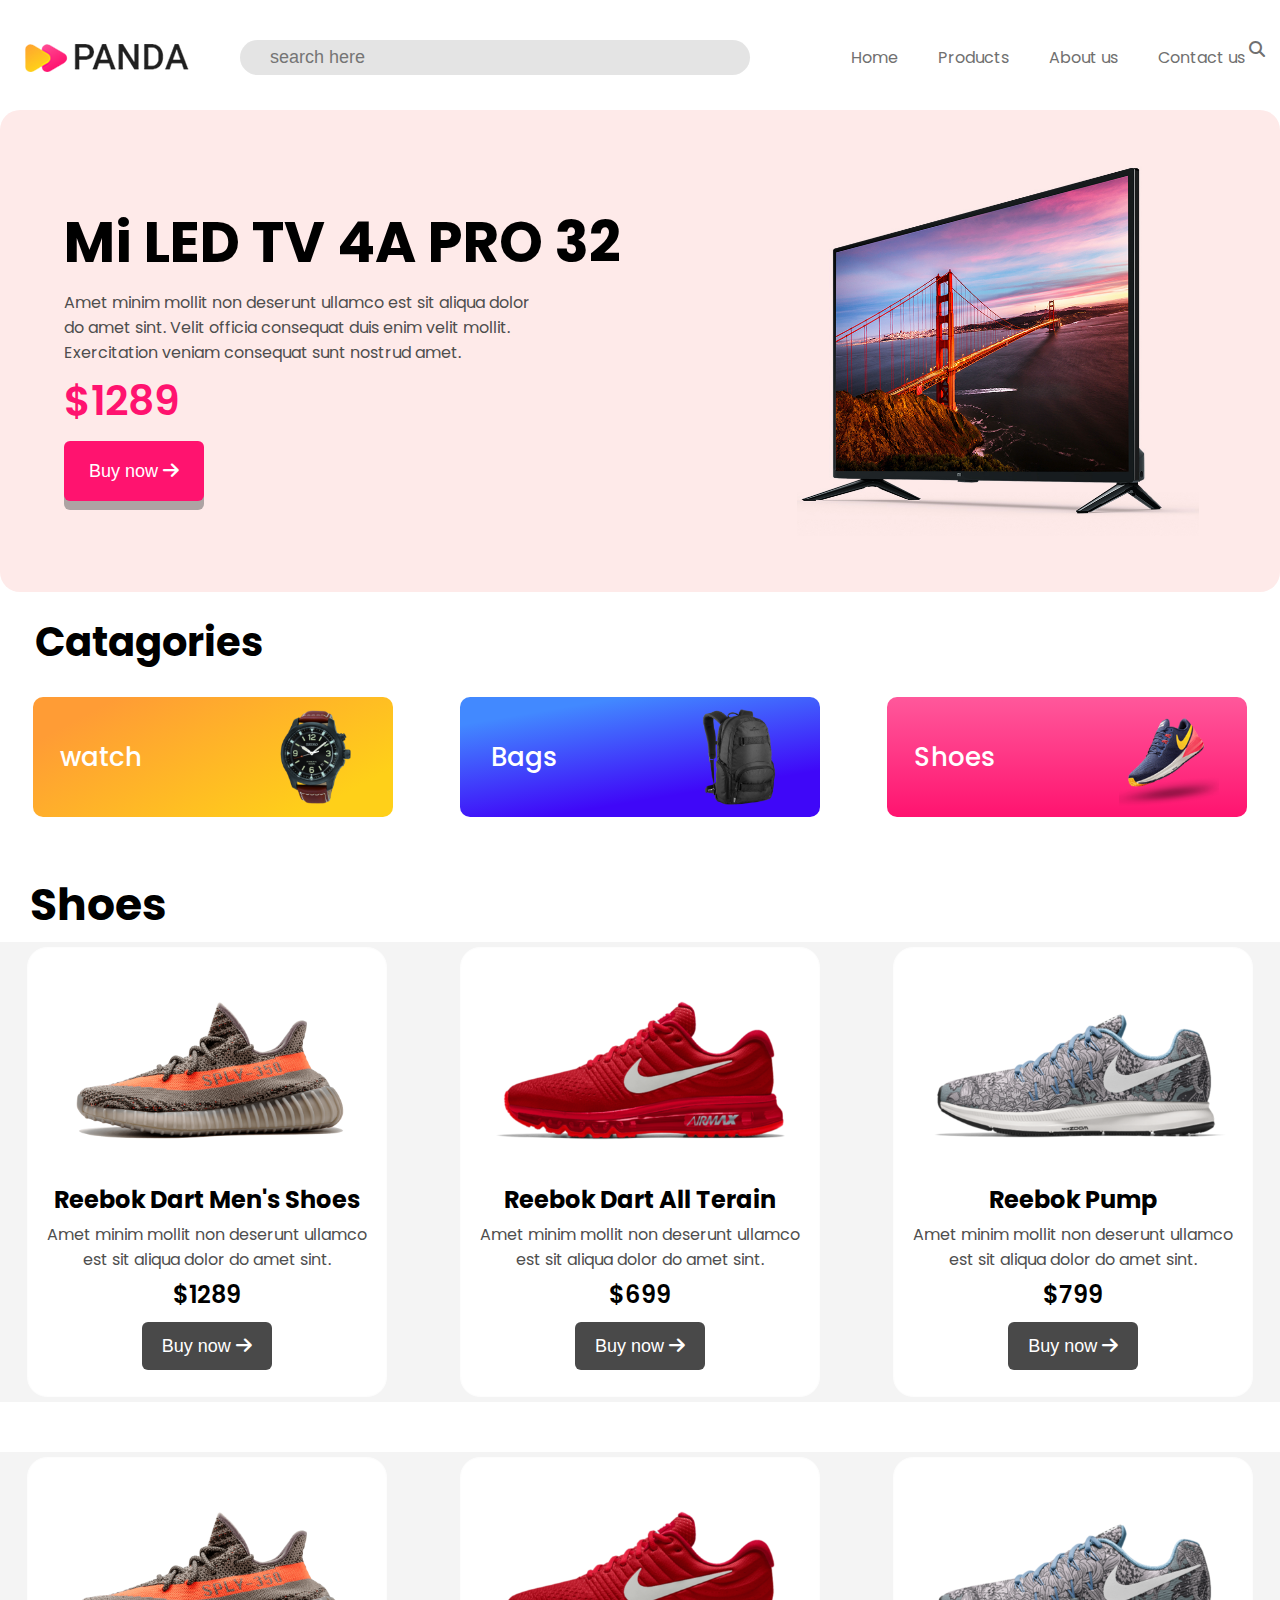
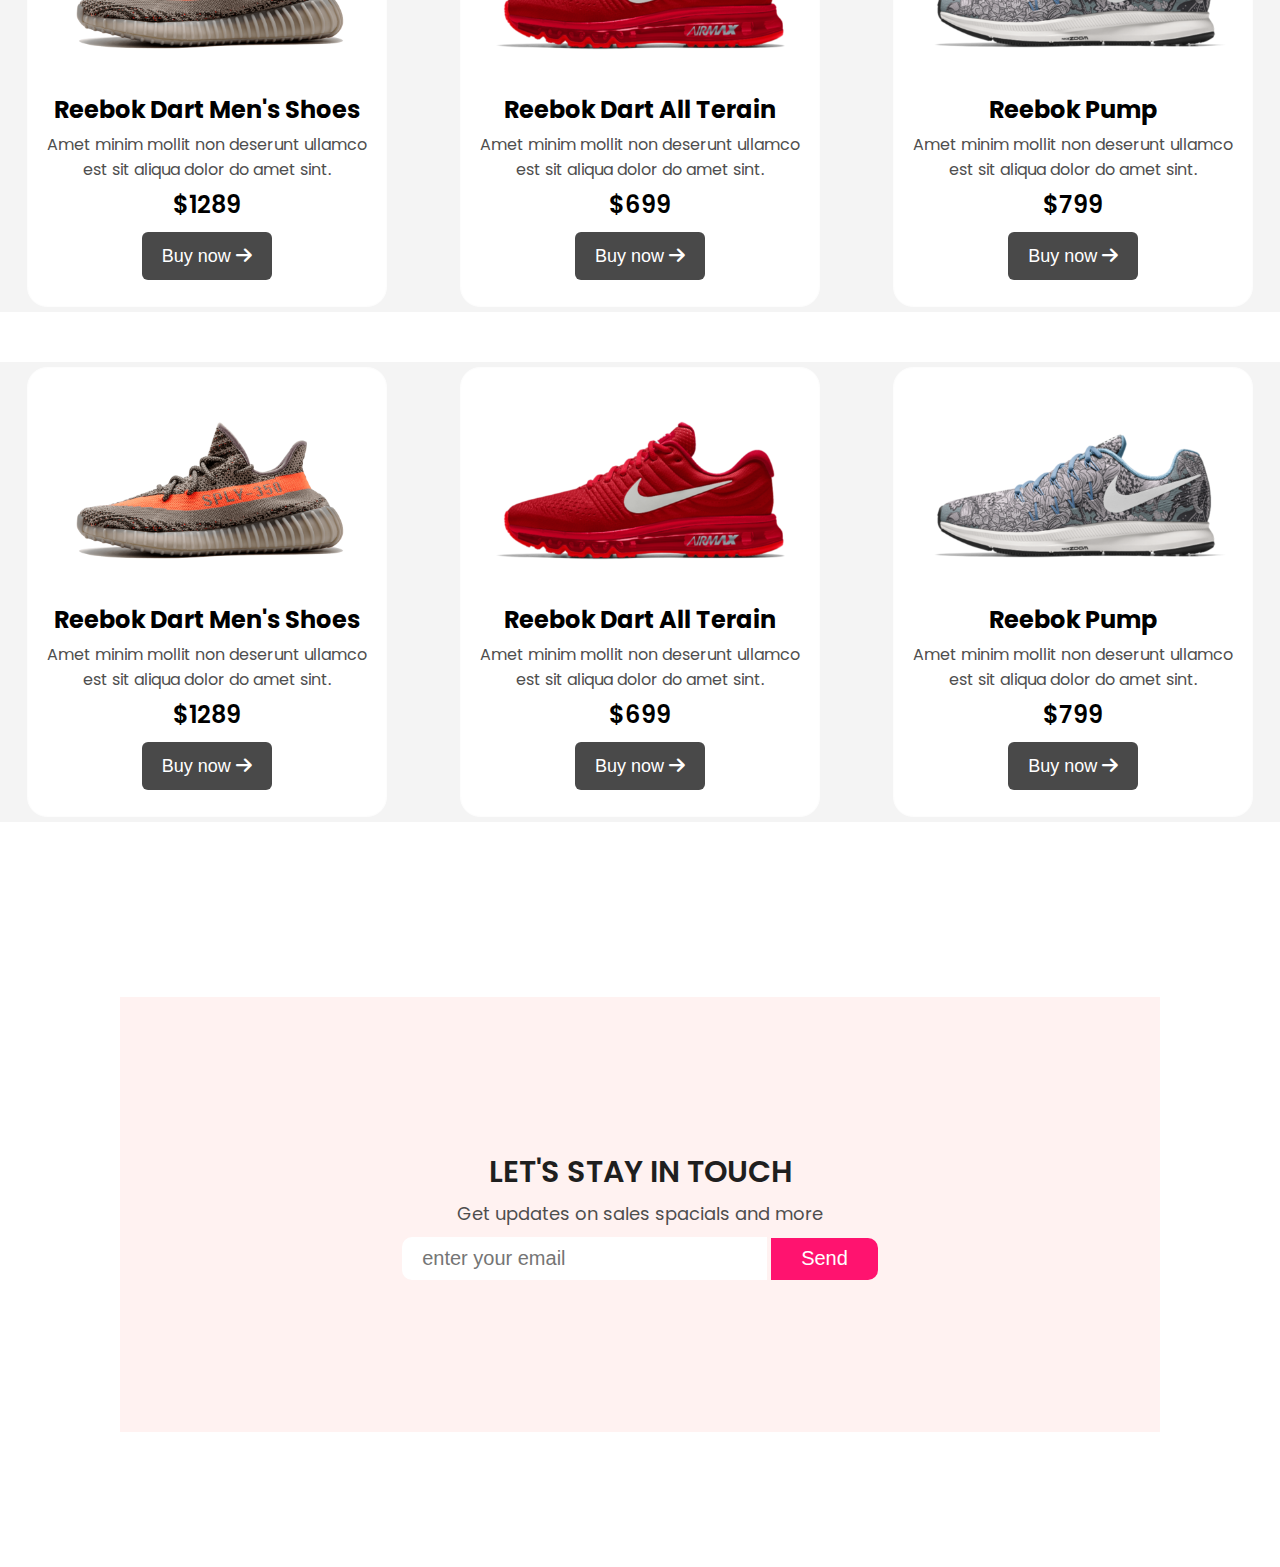
<file: index.html>
<!DOCTYPE html>
<html lang="en">
  <head>
    <meta charset="UTF-8" />
    <meta name="viewport" content="width=device-width, initial-scale=1.0" />
    <title>panda ecommerce site</title>
    <link
      rel="stylesheet"
      href="https://cdnjs.cloudflare.com/ajax/libs/font-awesome/6.7.2/css/all.min.css"
      integrity="sha512-Evv84Mr4kqVGRNSgIGL/F/aIDqQb7xQ2vcrdIwxfjThSH8CSR7PBEakCr51Ck+w+/U6swU2Im1vVX0SVk9ABhg=="
      crossorigin="anonymous"
      referrerpolicy="no-referrer"
    />
    <link rel="preconnect" href="https://fonts.googleapis.com" />
    <link rel="preconnect" href="https://fonts.gstatic.com" crossorigin />
    <link
      href="https://fonts.googleapis.com/css2?family=Poppins:ital,wght@0,100;0,200;0,300;0,400;0,500;0,600;0,700;0,800;0,900;1,100;1,200;1,300;1,400;1,500;1,600;1,700;1,800;1,900&display=swap"
      rel="stylesheet"
    />

    <link rel="stylesheet" href="./panda.css" />
  </head>
  <body class="poppins">
    <header>
      <nav class="nav-parent">
        <img src="./images/logo.png" alt="logo png" />
        <input
          type="search"
          name=""
          id=""
          placeholder="search here"
          class="search-bar"
        />
        <i class="fa-solid fa-magnifying-glass"></i>
        <ul class="nav-links">
          <li>Home</li>
          <li>Products</li>
          <li>About us</li>
          <li>Contact us</li>
        </ul>
      </nav>
    </header>

    <main>
      <secton class="hero-section">
        <div class="hero-left-items">
          <h1>Mi LED TV 4A PRO 32</h1>
          <p>
            Amet minim mollit non deserunt ullamco est sit aliqua dolor <br />do
            amet sint. Velit officia consequat duis enim velit mollit. <br />
            Exercitation veniam consequat sunt nostrud amet.
          </p>
          <span>$1289</span>
          <button>Buy now <i class="fa-solid fa-arrow-right"></i></button>
        </div>
        <figure>
          <img src="./images/banner-images/tv.png" alt="tv picture" />
        </figure>
      </secton>

      <!-- catagory section -->
      <div class="catagory-heading">
        <h1>Catagories</h1>
      </div>
      <!-- abba div -->
      <div class="catagories">
        <div class="catagory-container watch">
          <h3>watch</h3>
          <img src="./images/categories/watch.png" alt="watch png" />
        </div>
        <div class="catagory-container bags">
          <h3>Bags</h3>
          <img src="./images/categories/bag.png" alt="watch png" />
        </div>
        <div class="catagory-container shoes">
          <h3>Shoes</h3>
          <img src="./images/categories/shoes.png" alt="watch png" />
        </div>
      </div>

      <!--           shoes section -->
    </main>

    <div class="shoe-sec-heading">
      <h1>Shoes</h1>
    </div>
    <section class="shoe-section">
      <div class="card-container">
        <img src="./images/shoes/shoe-1.png" alt="shoe 1 png" />
        <h3>Reebok Dart Men's Shoes</h3>
        <p>
          Amet minim mollit non deserunt ullamco est sit aliqua dolor do amet
          sint.
        </p>
        <span class="price"> $1289</span>
        <button class="black-btn">
          Buy now <i class="fa-solid fa-arrow-right"></i>
        </button>
      </div>

      <!-- 2 -->
      <div class="card-container">
        <img src="./images/shoes/shoe-3.png" alt="shoe 3 png" />
        <h3>Reebok Dart All Terain</h3>
        <p>
          Amet minim mollit non deserunt ullamco est sit aliqua dolor do amet
          sint.
        </p>
        <span class="price"> $699</span>
        <button class="black-btn">
          Buy now <i class="fa-solid fa-arrow-right"></i>
        </button>
      </div>
      <!-- 3                    -->
      <div class="card-container">
        <img src="./images/shoes/shoe-2.png" alt="shoe 2 png" />
        <h3>Reebok Pump</h3>
        <p>
          Amet minim mollit non deserunt ullamco est sit aliqua dolor do amet
          sint.
        </p>
        <span class="price"> $799</span>
        <button class="black-btn">
          Buy now <i class="fa-solid fa-arrow-right"></i>
        </button>
      </div>
    </section>
    <section class="shoe-section">
      <div class="card-container">
        <img src="./images/shoes/shoe-1.png" alt="shoe 1 png" />
        <h3>Reebok Dart Men's Shoes</h3>
        <p>
          Amet minim mollit non deserunt ullamco est sit aliqua dolor do amet
          sint.
        </p>
        <span class="price"> $1289</span>
        <button class="black-btn">
          Buy now <i class="fa-solid fa-arrow-right"></i>
        </button>
      </div>

      <!-- 2 -->
      <div class="card-container">
        <img src="./images/shoes/shoe-3.png" alt="shoe 3 png" />
        <h3>Reebok Dart All Terain</h3>
        <p>
          Amet minim mollit non deserunt ullamco est sit aliqua dolor do amet
          sint.
        </p>
        <span class="price"> $699</span>
        <button class="black-btn">
          Buy now <i class="fa-solid fa-arrow-right"></i>
        </button>
      </div>
      <!-- 3                    -->
      <div class="card-container">
        <img src="./images/shoes/shoe-2.png" alt="shoe 2 png" />
        <h3>Reebok Pump</h3>
        <p>
          Amet minim mollit non deserunt ullamco est sit aliqua dolor do amet
          sint.
        </p>
        <span class="price"> $799</span>
        <button class="black-btn">
          Buy now <i class="fa-solid fa-arrow-right"></i>
        </button>
      </div>
    </section>
    <section class="shoe-section">
      <div class="card-container">
        <img src="./images/shoes/shoe-1.png" alt="shoe 1 png" />
        <h3>Reebok Dart Men's Shoes</h3>
        <p>
          Amet minim mollit non deserunt ullamco est sit aliqua dolor do amet
          sint.
        </p>
        <span class="price"> $1289</span>
        <button class="black-btn">
          Buy now <i class="fa-solid fa-arrow-right"></i>
        </button>
      </div>

      <!-- 2 -->
      <div class="card-container">
        <img src="./images/shoes/shoe-3.png" alt="shoe 3 png" />
        <h3>Reebok Dart All Terain</h3>
        <p>
          Amet minim mollit non deserunt ullamco est sit aliqua dolor do amet
          sint.
        </p>
        <span class="price"> $699</span>
        <button class="black-btn">
          Buy now <i class="fa-solid fa-arrow-right"></i>
        </button>
      </div>
      <!-- 3                    -->
      <div class="card-container">
        <img src="./images/shoes/shoe-2.png" alt="shoe 2 png" />
        <h3>Reebok Pump</h3>
        <p>
          Amet minim mollit non deserunt ullamco est sit aliqua dolor do amet
          sint.
        </p>
        <span class="price"> $799</span>
        <button class="black-btn">
          Buy now <i class="fa-solid fa-arrow-right"></i>
        </button>
      </div>
    </section>

    <footer class="footer-sec">
      <div class="footer-content">
        <h1>LET'S STAY IN TOUCH</h1>
        <p>Get updates on sales spacials and more</p>
        <input
          class="mail"
          type="email"
          name=""
          id=""
          placeholder="enter your email"
        />
        <button class="last-btn">Send</button>
      </div>
    </footer>
  </body>
</html>
</file>
<file: panda.css>
/* google font stylles */
.poppins {
  font-family: "Poppins", sans-serif;
  font-style: normal;
}
/*  shared style */
/* .btn-primary{
    background-color: #FF136F;
    color: white;
    border-radius: 6px;
    padding: 16px 25px;
    border: none;
    font-size: 18px;
    font-weight: 500;
} */

.black-btn {
  background-color: rgba(0, 0, 0, 0.712);
  border-radius: 6px;
  color: white;
  font-size: 18px;
  padding: 10px 20px;
  border: none;
}
.black-btn:hover {
  background-color: white;
  color: black;
  border: 1px solid black;
  border-radius: 6px;
  cursor: pointer;
}
* {
  max-width: 1480px;
  margin: 5px auto;
  box-sizing: border-box;
}

/* Nac styles starts  */

.nav-parent {
  display: flex;
  justify-content: space-between;
  align-items: center;
  position: relative;
  margin: 20px auto;
  /* background-color: rgba(86, 174, 209, 0.159); */
}
.nav-links {
  display: flex;
  align-items: center;
  gap: 20px;
}
.nav-links li:hover {
  background-color: #ff136f;
  color: white;
  border-radius: 8px;
  transition-duration: 0.5s;
}
.nav-links li {
  list-style: none;
  color: #707070;
  box-sizing: content-box;
  padding: 10px;
  /* border: 2px solid #64646479; */
}
.srcbr {
  position: relative;
}
.search-bar {
  width: 510px;
  height: 35px;
  font-size: 18px;
  background-color: #bababa64;
  border-radius: 66px;
  border: none;
  padding: 10px 30px;
  /* position: relative; */
}
.nav-parent i {
  position: absolute;
  top: 11px;
  right: 15px;
  color: #707070;
}

/* hero section styles */

.hero-section {
  display: flex;
  align-items: center;
  justify-content: space-between;
  background-color: #feeae9;
  padding: 38px 63px 39px 46px;
  border-radius: 20px;
  gap: 140px;
}
.hero-section img {
  width: 402px;
  height: 378px;
}
.hero-section h1 {
  font-weight: bold;
  font-size: 3.5rem;
}
.hero-section p {
  color: #4e4e4e;
}
.hero-section span {
  font-size: 41px;
  font-weight: 600;
  color: #ff136f;
  display: block;
}
.hero-section button {
  background-color: #ff136f;
  color: white;
  cursor: pointer;
  outline: none;
  box-shadow: 0 9px #5a59597d;
  border-radius: 6px;
  padding: 16px 25px;
  border: none;
  font-size: 18px;
  font-weight: 500;
}

.hero-section button:active {
  box-shadow: 0 5px #666;
  transform: translateY(4px);
}
/* Catagory section starts */
.catagory-heading {
  font-size: 20px;
  font-weight: 600;
  margin: 20px 35px;
}
.catagory-container {
  display: flex;
  justify-content: space-between;
  align-items: center;
  background: linear-gradient(
    151.85deg,
    rgb(255, 156, 53) 14.537%,
    rgb(255, 208, 25) 84.486%
  );
  width: 360px;
  height: 120px;
  padding: 15px;
  border-radius: 10px;
  gap: 100px;
}
.shoes {
  /* Linear */
  background: linear-gradient(
    180deg,
    rgb(255, 88, 155) -0.006%,
    rgb(255, 19, 111) 99.994%
  );
  display: flex;
  justify-content: space-between;
  align-items: center;

  width: 360px;
  height: 120px;
  padding: 15px;
  border-radius: 10px;
  gap: 100px;
  margin-bottom: 50px;
}
.bags {
  display: flex;
  justify-content: space-between;
  align-items: center;
  background: linear-gradient(
    170.38deg,
    rgb(66, 137, 255) 15.416%,
    rgb(63, 7, 248) 74.29%
  );
  width: 360px;
  height: 120px;
  padding: 15px;
  border-radius: 10px;
  gap: 100px;
}
.catagory-container h3 {
  color: white;
  font-weight: 500;
  font-size: 26px;
}

.catagory-container img {
  width: 100px;
  height: 100px;
}
.catagories {
  display: flex;
  justify-content: space-between;
}

/*  Shoe section */
.shoe-sec-heading {
  font-size: 22px;
  margin-left: 30px;
}
.card-container img {
  width: 336px;
  height: 202px;
}
.card-container h3 {
  font-size: 24px;
}
.card-container p {
  font-size: 16px;
  color: #4e4e4e;
}
.price {
  font-size: 24px;
  font-weight: 600;
  display: block;
}
.shoe-section {
  background-color: #f4f4f4;
  display: grid;
  grid-template-columns: repeat(3, 1fr);
  max-width: 1500px;
  gap: 20px;
  margin-bottom: 50px;
}

.card-container {
  text-align: center;
  width: 360px;
  height: 450px;
  gap: 24px;
  border: 1px solid rgb(253, 253, 253);
  background-color: white;
  border-radius: 20px;
  padding: 10px;
}
.footer-sec {
  padding: 120px;
}
.footer-content {
  text-align: center;
  background-color: #fff2f1;
  padding: 147px 265px;
}
.footer-content h1 {
  font-size: 30px;
  font-weight: 600;
  color: #1f1f1f;
}
.footer-content p {
  font-size: 18px;
  color: #4e4e4e;
}
.footer-content .mail {
  border-radius: 10px 0px 0px 10px;
  padding: 10px 80px 10px 20px;
  font-size: 20px;
  color: #707070ae;
  border: none;
}
.last-btn {
  background-color: #ff136f;
  padding: 9.5px 30px;
  font-size: 20px;
  color: white;
  border: none;
  border-radius: 0px 10px 10px 0px;
}

/*  Responsive for mobile */ /*  Responsive for mobile */
/*  Responsive for mobile */
/*  Responsive for mobile */

@media screen and (max-width: 576px) {
  .black-btn:hover {
    background-color: white;
    color: black;
    border: 1px solid black;
    border-radius: 6px;
    cursor: pointer;
  }

  .nav-parent {
    flex-direction: column;
  }
  .search-bar {
    width: 100%;
  }
  .nav-links {
    flex-direction: column;
    padding: 0;
  }
  .hero-section {
    flex-direction: column;
    align-items: center;
    margin-bottom: 20px;
    gap: 20px;
  }
  .hero-left-items h1 {
    font-size: 2.5rem;
  }
  .hero-left-items {
    text-align: center;
  }
  .hero-section img {
    margin: 0 auto;
    width: 100%;
  }
  .catagories {
    flex-direction: column;
    gap: 10px;
  }
  .catagory-heading {
    text-align: center;
  }

  .shoe-sec-heading {
    text-align: center;
  }
  .shoe-section {
    display: grid;
    grid-template-columns: repeat(1, 1fr);
  }
  .shoe-sec-heading {
    font-size: 22px;
    margin-bottom: 20px;
  }

  .footer-content {
    padding: 10px 50px;
    border-radius: 6px;
  }
  .footer-content .mail {
    border-radius: 10px;
    padding: 10px 2px;
    font-size: 20px;
    color: #707070ae;
    border: none;
  }
  .footer-sec {
    background-color: white;
    padding: 15px;
  }
  .last-btn {
    border-radius: 10px;
  }
}
/* Tab or mbl Rotate responsive */

@media screen and (min-width: 576.1px) and (max-width: 768px) {
  .black-btn:hover {
    background-color: white;
    color: black;
    border: 1px solid black;
    border-radius: 6px;
    cursor: pointer;
  }

  .nav-parent {
    flex-direction: column;
  }
  .search-bar {
    width: 100%;
  }
  .nav-links {
    flex-direction: column;
    padding: 0;
  }
  .hero-section {
    flex-direction: column;
    align-items: center;
    margin-bottom: 20px;
    gap: 20px;
  }
  .hero-left-items {
    text-align: center;
  }
  .hero-section img {
    margin: 0 auto;
    width: 100%;
  }
  .catagories {
    flex-direction: column;
    gap: 10px;
  }
  .catagory-heading {
    text-align: center;
  }
  .card-container {
    width: calc(100% - 20px);
  }
  .shoe-sec-heading {
    text-align: center;
  }
  .shoe-section {
    width: calc(100% - 10px);
    display: grid;
    grid-template-columns: repeat(2, 1fr);
  }
  .shoe-sec-heading {
    font-size: 22px;
    margin-bottom: 20px;
  }

  .footer-content {
    padding: 10px 50px;
    border-radius: 6px;
  }
  .footer-content .mail {
    border-radius: 10px;
    padding: 10px 2px;
    font-size: 20px;
    color: #707070ae;
    border: none;
  }
  .footer-sec {
    background-color: white;
    padding: 15px;
  }
  .last-btn {
    border-radius: 10px;
  }
}
</file>
